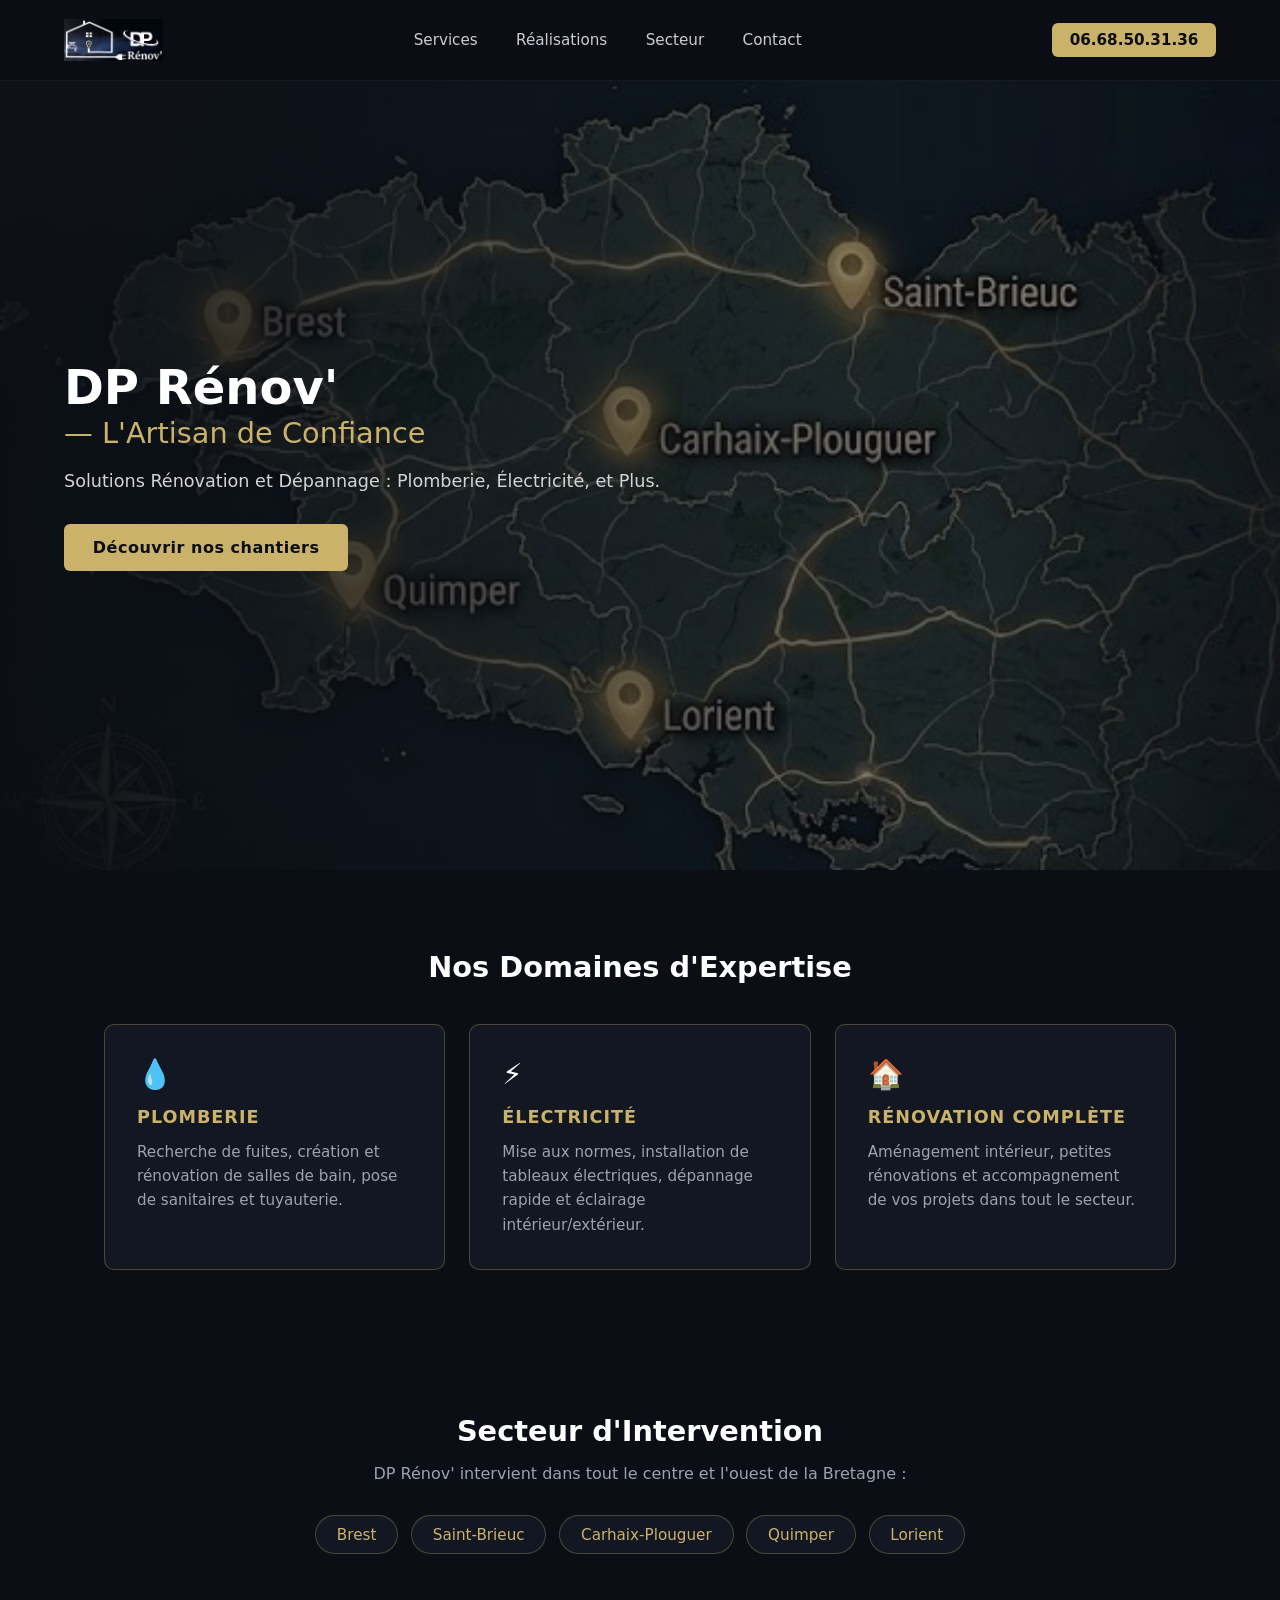
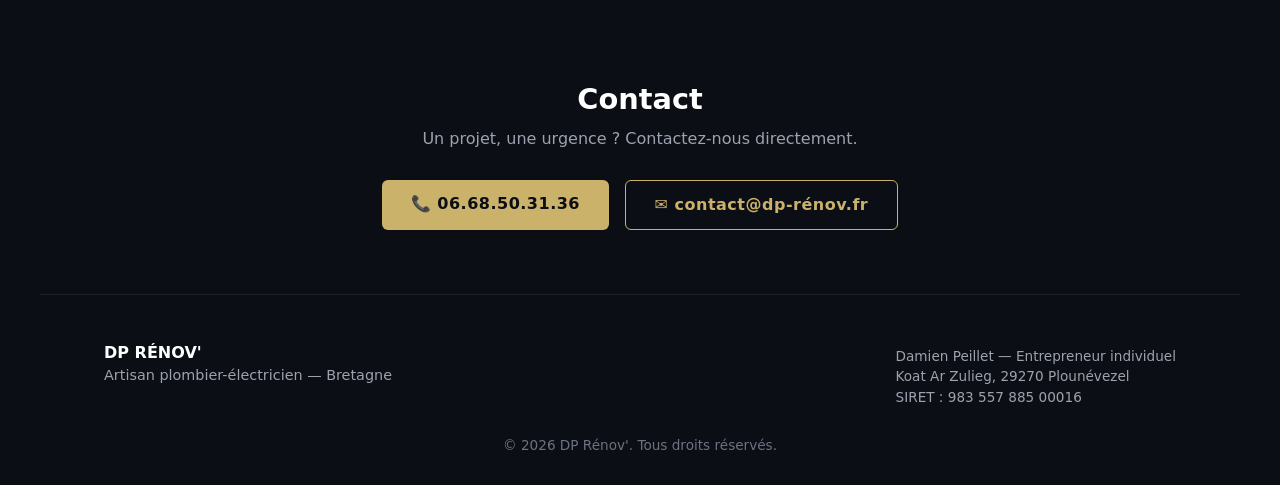
<file: index.html>
<!DOCTYPE html>
<html lang="fr">
<head>
  <meta charset="UTF-8">
  <meta name="viewport" content="width=device-width, initial-scale=1.0">
  <title>DP Rénov' - L'Artisan de Confiance | Plomberie, Électricité, Rénovation en Bretagne</title>
  <meta name="description" content="DP Rénov', artisan plombier-électricien en Bretagne. Recherche de fuites, mise aux normes électriques, rénovation complète. Intervention à Brest, Saint-Brieuc, Carhaix-Plouguer, Quimper, Lorient.">
  <link rel="stylesheet" href="style.css">
</head>
<body>

  <!-- Navigation -->
  <header class="navbar">
    <div class="logo"><img src="logo.png" alt="DP Rénov'" class="logo-img"></div>

    <input type="checkbox" id="nav-toggle" class="nav-toggle">
    <label for="nav-toggle" class="nav-burger" aria-label="Ouvrir le menu">
      <span></span><span></span><span></span>
    </label>

    <nav class="nav-links">
      <a href="#services">Services</a>
      <a href="realisations.html">Réalisations</a>
      <a href="#secteur">Secteur</a>
      <a href="#contact">Contact</a>
      <a href="tel:0668503136" class="btn-phone btn-phone--mobile">06.68.50.31.36</a>
    </nav>

    <a href="tel:0668503136" class="btn-phone btn-phone--desktop">06.68.50.31.36</a>
  </header>

  <!-- Hero -->
  <section class="hero-section">
    <div class="hero-content">
      <h1>DP Rénov' <span>— L'Artisan de Confiance</span></h1>
      <p>Solutions Rénovation et Dépannage : Plomberie, Électricité, et Plus.</p>
      <a href="#services" class="btn-cta">Découvrir nos chantiers</a>
    </div>
  </section>

  <!-- Services -->
  <section class="services-section" id="services">
    <h2>Nos Domaines d'Expertise</h2>
    <div class="services-grid">
      <div class="service-card">
        <div class="icon">💧</div>
        <h3>PLOMBERIE</h3>
        <p>Recherche de fuites, création et rénovation de salles de bain, pose de sanitaires et tuyauterie.</p>
      </div>
      <div class="service-card">
        <div class="icon">⚡</div>
        <h3>ÉLECTRICITÉ</h3>
        <p>Mise aux normes, installation de tableaux électriques, dépannage rapide et éclairage intérieur/extérieur.</p>
      </div>
      <div class="service-card">
        <div class="icon">🏠</div>
        <h3>RÉNOVATION COMPLÈTE</h3>
        <p>Aménagement intérieur, petites rénovations et accompagnement de vos projets dans tout le secteur.</p>
      </div>
    </div>
  </section>

  <!-- Secteur d'intervention -->
  <section class="secteur-section" id="secteur">
    <h2>Secteur d'Intervention</h2>
    <p class="secteur-intro">DP Rénov' intervient dans tout le centre et l'ouest de la Bretagne :</p>
    <ul class="secteur-list">
      <li>Brest</li>
      <li>Saint-Brieuc</li>
      <li>Carhaix-Plouguer</li>
      <li>Quimper</li>
      <li>Lorient</li>
    </ul>
  </section>

  <!-- Contact -->
  <section class="contact-section" id="contact">
    <h2>Contact</h2>
    <p>Un projet, une urgence ? Contactez-nous directement.</p>
    <div class="contact-links">
      <a href="tel:0668503136" class="btn-cta">📞 06.68.50.31.36</a>
      <a href="mailto:contact@dp-rénov.fr" class="btn-cta btn-cta--ghost">✉️ contact@dp-rénov.fr</a>
    </div>
  </section>

  <!-- Footer -->
  <footer class="site-footer">
    <div class="footer-content">
      <div>
        <strong>DP RÉNOV'</strong>
        <p>Artisan plombier-électricien — Bretagne</p>
      </div>
      <div class="footer-legal">
        <p>Damien Peillet — Entrepreneur individuel</p>
        <p>Koat Ar Zulieg, 29270 Plounévezel</p>
        <p>SIRET : 983 557 885 00016</p>
      </div>
    </div>
    <p class="footer-copy">© <span id="year"></span> DP Rénov'. Tous droits réservés.</p>
  </footer>

  <script>
    document.getElementById('year').textContent = new Date().getFullYear();
  </script>

</body>
</html>
</file>
<file: style.css>
* {
  margin: 0;
  padding: 0;
  box-sizing: border-box;
  font-family: 'Segoe UI', system-ui, -apple-system, sans-serif;
}

html {
  scroll-behavior: smooth;
}

body {
  background-color: #0b0e14;
  color: #ffffff;
}

a {
  outline-offset: 3px;
}
a:focus-visible,
label:focus-visible,
input:focus-visible {
  outline: 2px solid #cbb26a;
}

/* Navbar */
.navbar {
  display: flex;
  justify-content: space-between;
  align-items: center;
  padding: 1.2rem 5%;
  background-color: rgba(11, 14, 20, 0.95);
  backdrop-filter: blur(8px);
  position: fixed;
  width: 100%;
  top: 0;
  z-index: 1000;
  border-bottom: 1px solid rgba(255, 255, 255, 0.05);
}

.logo {
  font-size: 1.3rem;
  font-weight: 700;
  letter-spacing: 1px;
}

.nav-links {
  display: flex;
  align-items: center;
}

.nav-links a {
  color: #cccccc;
  text-decoration: none;
  margin: 0 1.2rem;
  font-size: 0.95rem;
  transition: color 0.3s ease;
}

.nav-links a:hover {
  color: #cbb26a;
}

.btn-phone {
  background-color: #cbb26a;
  color: #0b0e14;
  padding: 0.5rem 1.1rem;
  border-radius: 6px;
  text-decoration: none !important;
  font-weight: 700;
  font-size: 0.95rem;
}

.btn-phone--mobile {
  display: none;
}

/* Burger (hidden on desktop) */
.nav-toggle {
  display: none;
}

.nav-burger {
  display: none;
  flex-direction: column;
  gap: 5px;
  cursor: pointer;
  padding: 0.4rem;
}

.nav-burger span {
  width: 24px;
  height: 2px;
  background: #ffffff;
  transition: 0.3s ease;
}

/* Hero */
.hero-section {
  width: 100%;
  min-height: 90vh;
  margin-top: 60px;
  position: relative;
  display: flex;
  align-items: center;
  background-image:
    linear-gradient(90deg, rgba(11,14,20,0.92) 0%, rgba(11,14,20,0.55) 55%, rgba(11,14,20,0.25) 100%),
    url('carte-bretagne-map.jpg');
  background-repeat: no-repeat;
  background-position: center;
  background-size: cover;
  padding: 3rem 5%;
}

.hero-content {
  max-width: 620px;
}

.hero-content h1 {
  font-size: clamp(2rem, 5vw, 3rem);
  font-weight: 700;
  line-height: 1.2;
  margin-bottom: 1rem;
}

.hero-content h1 span {
  display: block;
  color: #cbb26a;
  font-weight: 400;
  font-size: 0.6em;
}

.hero-content p {
  font-size: 1.1rem;
  color: #d4d4d4;
  margin-bottom: 1.8rem;
  line-height: 1.6;
}

.btn-cta {
  display: inline-block;
  background-color: #cbb26a;
  color: #0b0e14;
  padding: 0.9rem 1.8rem;
  border-radius: 6px;
  text-decoration: none;
  font-weight: 700;
  letter-spacing: 0.5px;
  transition: transform 0.2s ease, background-color 0.2s ease;
}

.btn-cta:hover {
  transform: translateY(-2px);
  background-color: #ddc383;
}

.btn-cta--ghost {
  background-color: transparent;
  color: #cbb26a;
  border: 1px solid #cbb26a;
  margin-left: 1rem;
}

.btn-cta--ghost:hover {
  background-color: rgba(203, 178, 106, 0.1);
}

/* Services */
.services-section {
  padding: 5rem 5%;
  max-width: 1200px;
  margin: 0 auto;
}

.services-section h2 {
  font-size: 1.8rem;
  margin-bottom: 2.5rem;
  font-weight: 600;
  text-align: center;
}

.services-grid {
  display: grid;
  grid-template-columns: repeat(auto-fit, minmax(280px, 1fr));
  gap: 1.5rem;
}

.service-card {
  background-color: #131722;
  border: 1px solid rgba(203, 178, 106, 0.3);
  padding: 2rem;
  border-radius: 10px;
  transition: transform 0.3s ease;
}

.service-card:hover {
  transform: translateY(-4px);
  border-color: #cbb26a;
}

.service-card .icon {
  font-size: 1.8rem;
  margin-bottom: 1rem;
}

.service-card h3 {
  margin-bottom: 0.8rem;
  color: #cbb26a;
  font-size: 1.1rem;
  letter-spacing: 1px;
}

.service-card p {
  color: #9ca3af;
  font-size: 0.95rem;
  line-height: 1.6;
}

.logo-link {
  color: inherit;
  text-decoration: none;
}

.nav-links a.active {
  color: #cbb26a;
}

.page-header {
  max-width: 1200px;
  margin: 0 auto;
  padding: 7.5rem 5% 1rem;
  text-align: center;
}

.page-header h1 {
  font-size: clamp(1.8rem, 4vw, 2.6rem);
  margin-bottom: 0.6rem;
}

.page-header p {
  color: #9ca3af;
}

.logo-img {
  height: 42px;
  width: auto;
  display: block;
}

/* Réalisations */
.realisations-section {
  padding: 4rem 5%;
  max-width: 1200px;
  margin: 0 auto;
  text-align: center;
}

.realisations-section h2 {
  font-size: 1.8rem;
  margin-bottom: 0.8rem;
}

.realisations-intro {
  color: #9ca3af;
  margin-bottom: 2.5rem;
}

.realisations-grid {
  display: grid;
  grid-template-columns: repeat(auto-fit, minmax(260px, 1fr));
  gap: 1.2rem;
  text-align: left;
}

.realisation-card {
  background-color: #131722;
  border: 1px solid rgba(203, 178, 106, 0.3);
  border-radius: 10px;
  overflow: hidden;
  transition: transform 0.3s ease, border-color 0.3s ease;
}

.realisation-card:hover {
  transform: translateY(-4px);
  border-color: #cbb26a;
}

.realisation-card img {
  width: 100%;
  height: 210px;
  object-fit: cover;
  display: block;
}

.realisation-card figcaption {
  padding: 0.9rem 1.1rem;
  color: #cbb26a;
  font-size: 0.9rem;
  letter-spacing: 0.3px;
}

/* Secteur */
.secteur-section {
  padding: 4rem 5%;
  max-width: 1200px;
  margin: 0 auto;
  text-align: center;
}

.secteur-section h2 {
  font-size: 1.8rem;
  margin-bottom: 1rem;
}

.secteur-intro {
  color: #9ca3af;
  margin-bottom: 2rem;
}

.secteur-list {
  list-style: none;
  display: flex;
  flex-wrap: wrap;
  justify-content: center;
  gap: 0.8rem;
}

.secteur-list li {
  background-color: #131722;
  border: 1px solid rgba(203, 178, 106, 0.3);
  color: #cbb26a;
  padding: 0.6rem 1.3rem;
  border-radius: 999px;
  font-size: 0.95rem;
}

/* Contact */
.contact-section {
  padding: 4rem 5%;
  max-width: 700px;
  margin: 0 auto;
  text-align: center;
}

.contact-section h2 {
  font-size: 1.8rem;
  margin-bottom: 0.8rem;
}

.contact-section > p {
  color: #9ca3af;
  margin-bottom: 2rem;
}

.contact-links {
  display: flex;
  justify-content: center;
  flex-wrap: wrap;
  gap: 1rem;
}

.contact-links .btn-cta--ghost {
  margin-left: 0;
}

/* Footer */
.site-footer {
  border-top: 1px solid rgba(255, 255, 255, 0.08);
  padding: 3rem 5% 2rem;
  max-width: 1200px;
  margin: 0 auto;
}

.footer-content {
  display: flex;
  justify-content: space-between;
  flex-wrap: wrap;
  gap: 2rem;
  margin-bottom: 2rem;
}

.footer-content p {
  color: #9ca3af;
  font-size: 0.9rem;
  margin-top: 0.3rem;
}

.footer-legal p {
  font-size: 0.85rem;
}

.footer-copy {
  color: #6b7280;
  font-size: 0.85rem;
  text-align: center;
}

/* Responsive */
@media (max-width: 800px) {
  .nav-burger {
    display: flex;
  }

  .btn-phone--desktop {
    display: none;
  }

  .btn-phone--mobile {
    display: inline-block;
    margin: 1.5rem 1.2rem 0;
  }

  .nav-links {
    position: fixed;
    top: 60px;
    right: 0;
    height: calc(100vh - 60px);
    width: 220px;
    background-color: #0b0e14;
    flex-direction: column;
    align-items: flex-start;
    padding-top: 1.5rem;
    transform: translateX(100%);
    transition: transform 0.3s ease;
    border-left: 1px solid rgba(255, 255, 255, 0.08);
  }

  .nav-links a {
    margin: 0.8rem 1.2rem;
  }

  .nav-toggle:checked ~ .nav-links {
    transform: translateX(0);
  }

  .hero-content {
    max-width: 100%;
  }

  .footer-content {
    flex-direction: column;
  }
}
</file>
